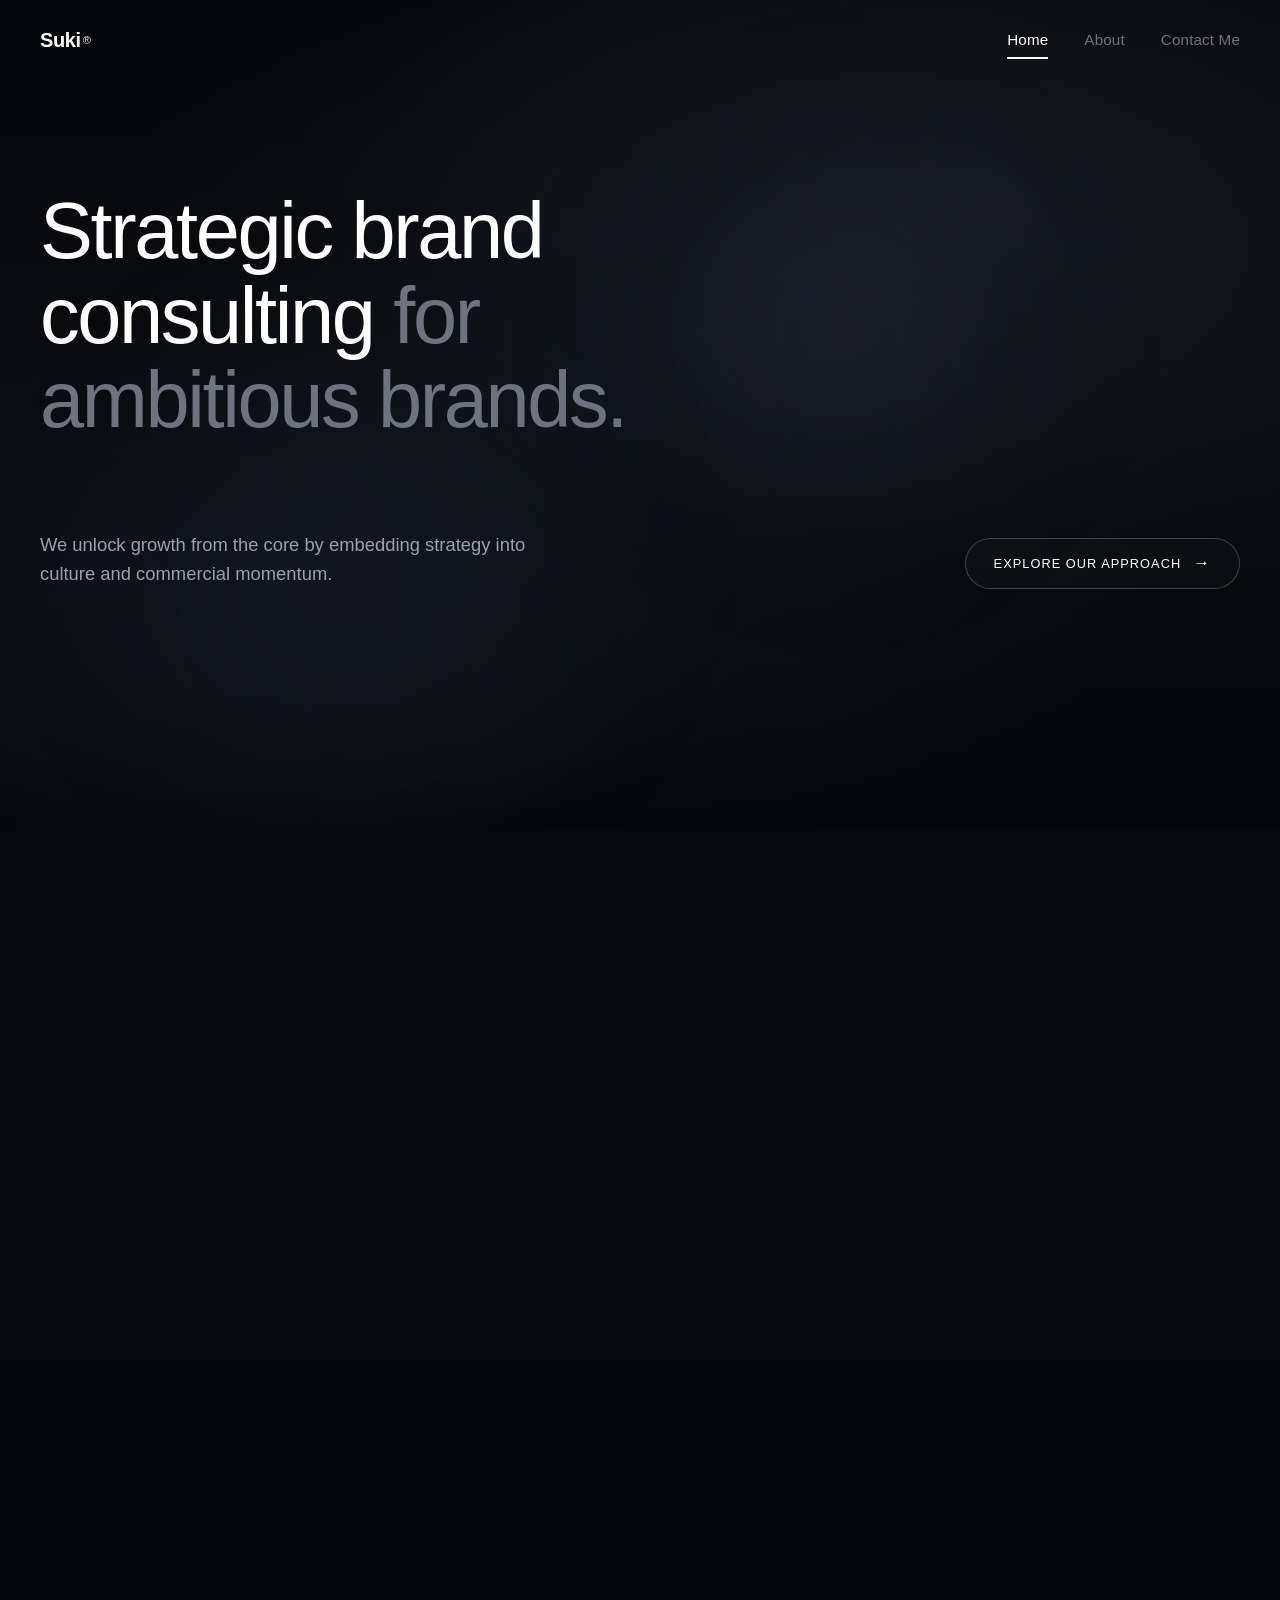
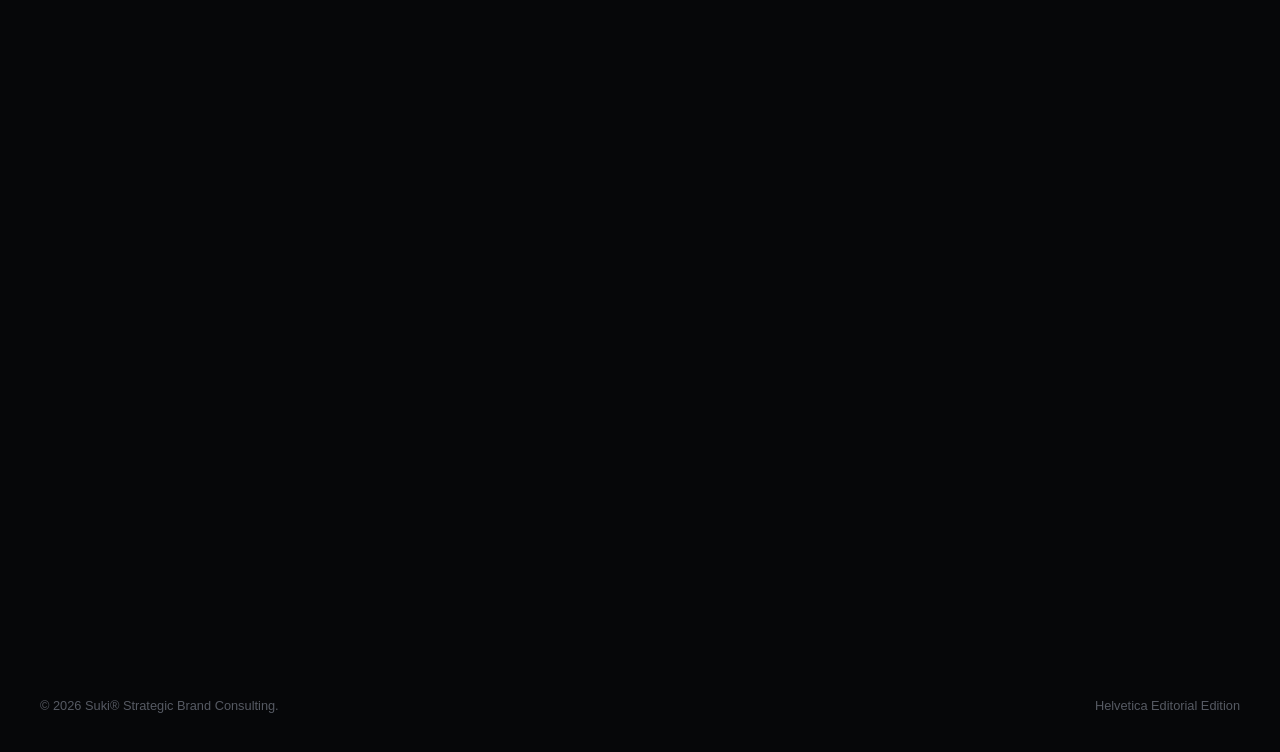
<file: foundations/index.html>
<!doctype html>
<html lang="en">
  <head>
    <meta charset="UTF-8" />
    <meta name="viewport" content="width=device-width, initial-scale=1.0" />
    <meta
      name="description"
      content="Strategic brand consulting and digital craft for ambitious brands."
    />
    <title>Suki® — Strategic Brand Consulting</title>
    <link rel="stylesheet" href="style.css" />
  </head>
  <body>
    <header class="header">
      <div class="container header-inner">
        <a href="#home" class="logo">Suki<sup>&reg;</sup></a>
        <nav class="navbar">
          <a href="#home" class="active">Home</a>
          <a href="#about">About</a>
          <a href="#contact">Contact Me</a>
        </nav>
      </div>
    </header>

    <main>
      <section class="home" id="home">
        <div class="liquid-backdrop" aria-hidden="true">
          <div class="liquid-glow liquid-glow--top"></div>
          <div class="liquid-glow liquid-glow--bottom"></div>
          <div class="liquid-ripple"></div>
        </div>

        <div class="container hero-container">
          <h1 class="hero-title">
            <span class="hero-line hero-line-1"><span class="text-white">Strategic brand</span></span><br />
            <span class="hero-line hero-line-2"><span class="text-white">consulting </span><span class="text-muted">for</span></span><br />
            <span class="hero-line hero-line-3"><span class="text-muted">ambitious brands.</span></span>
          </h1>

          <div class="hero-bottom-bar hero-fade-in">
            <p class="hero-desc">
              We unlock growth from the core by embedding strategy into culture and
              commercial momentum.
            </p>
            <div class="hero-cta">
              <a href="#about" class="btn-pill-outline">
                <span>EXPLORE OUR APPROACH</span>
                <span class="arrow">&rarr;</span>
              </a>
            </div>
          </div>
        </div>
      </section>

      <section class="about" id="about">
        <div class="container about-container">
          <p class="about-statement reveal-on-scroll">
            We believe that true brand strength lies not just in marketing. That strength
            resides in the very core of your business&mdash;driving decisions, shaping
            culture, and generating measurable commercial value.
          </p>
        </div>
      </section>

      <section class="contact" id="contact">
        <div class="container contact-container">
          <div class="contact-header reveal-on-scroll">
            <h2 class="contact-title">Contact Me.</h2>
            <p class="contact-subtitle">
              Our core disciplines are designed to build and sustain resilient brands.
              Let&rsquo;s discuss your next breakthrough.
            </p>
          </div>

          <div class="contact-cards">
            <article class="contact-card reveal-card" data-index="1">
              <span class="card-badge">01 //</span>
              <h3 class="card-heading">Brand Strategy</h3>
              <p class="card-text">
                Positioning, architecture, and narrative design to establish clear category leadership and deep market authority.
              </p>
              <div class="card-action">
                <a href="mailto:strategy@suki.design" class="card-link">
                  <span>strategy@suki.design</span>
                  <span class="link-arrow">&rarr;</span>
                </a>
              </div>
            </article>

            <article class="contact-card reveal-card" data-index="2">
              <span class="card-badge">02 //</span>
              <h3 class="card-heading">Culture &amp; Internal</h3>
              <p class="card-text">
                Aligning internal leadership and teams with external brand promises. Embedding strategic vision into operational reality.
              </p>
              <div class="card-action">
                <a href="mailto:culture@suki.design" class="card-link">
                  <span>culture@suki.design</span>
                  <span class="link-arrow">&rarr;</span>
                </a>
              </div>
            </article>

            <article class="contact-card reveal-card" data-index="3">
              <span class="card-badge">03 //</span>
              <h3 class="card-heading">Commercial Alignment</h3>
              <p class="card-text">
                Connecting brand equity directly with commercial performance, revenue velocity, and sustainable long-term scale.
              </p>
              <div class="card-action">
                <a href="mailto:growth@suki.design" class="card-link">
                  <span>growth@suki.design</span>
                  <span class="link-arrow">&rarr;</span>
                </a>
              </div>
            </article>
          </div>

          <div class="contact-footer-bar reveal-on-scroll">
            <div class="inquiry-info">
              <span class="status-indicator"></span>
              <span>Available for select advisory and brand partnerships worldwide.</span>
            </div>
            <a href="mailto:hello@suki.design" class="btn-pill-solid">
              <span>GET IN TOUCH</span>
              <span class="arrow">&rarr;</span>
            </a>
          </div>
        </div>
      </section>
    </main>

    <footer class="footer">
      <div class="container footer-inner">
        <span class="footer-copy">&copy; 2026 Suki&reg; Strategic Brand Consulting.</span>
        <div class="footer-meta">
          <span>Helvetica Editorial Edition</span>
        </div>
      </div>
    </footer>

    <script src="script.js"></script>
  </body>
</html>
</file>
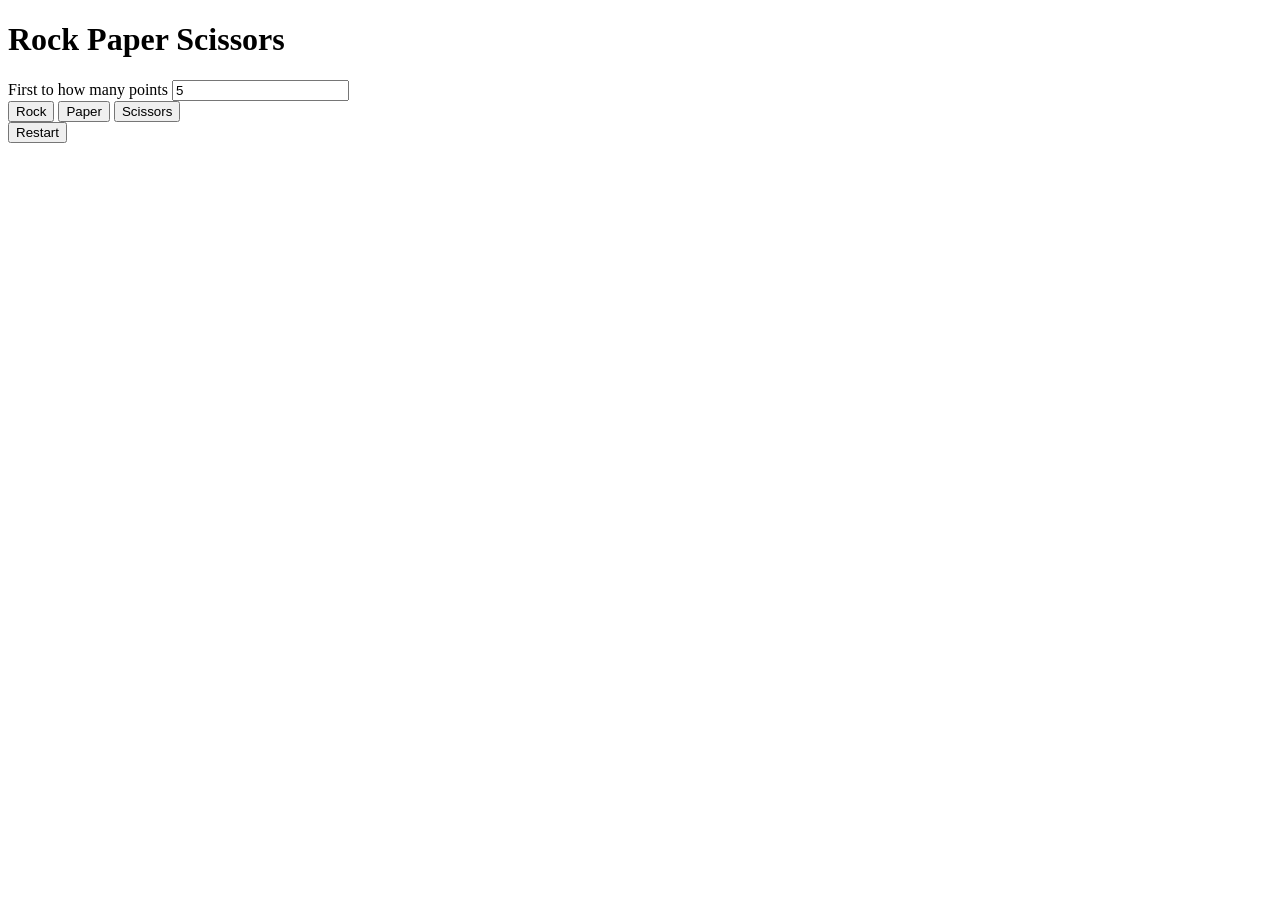
<file: foundations/rock-paper-scissors/index.html>
<!doctype html>
<html lang="en">
  <head>
    <meta charset="UTF-8" />
    <meta name="viewport" content="width=device-width, initial-scale=1.0" />
    <title>Rock Paper Scissors</title>
  </head>
  <body>
    <h1>Rock Paper Scissors</h1>

    <div id="setup">
      <label for="target">First to how many points</label>
      <input type="number" id="target" value="5" min="1" />
    </div>

    <div id="buttons">
      <button data-choice="rock">Rock</button>
      <button data-choice="Paper">Paper</button>
      <button data-choice="Scissors">Scissors</button>
    </div>

    <div id="reset-button">
      <button id="reset">Restart</button>
    </div>

    <div id="result"></div>
    <div id="scores"></div>
    <script src="script.js"></script>
  </body>
</html>
</file>
<file: foundations/style.css>
/**
 * ==============================================================================
 * SUKI® — DARK EDITORIAL BRAND PORTFOLIO STYLING ARCHITECTURE
 * ==============================================================================
 * Typography: Pure Helvetica Stack with high-contrast editorial hierarchy.
 * Color Palette: Deep Obsidian, Graphite, Crisp White & Muted Slate.
 * Sections: .home, .about, .contact (Seamless borderless flow, 24px padding-y).
 * Header: Transparent at top, dynamic dark frosted blur on scroll.
 * ==============================================================================
 */

/* ==============================================================================
   1. CSS VARIABLES (DESIGN TOKENS)
   ============================================================================== */
:root {
  /* Typography Tokens (Helvetica) */
  --font-family-base: 'Helvetica Neue', Helvetica, -apple-system, BlinkMacSystemFont, Arial, sans-serif;
  --font-weight-regular: 400;
  --font-weight-medium: 500;
  --font-weight-semibold: 600;
  --font-weight-bold: 700;

  --letter-spacing-hero: -0.03em;
  --letter-spacing-statement: -0.02em;
  --letter-spacing-caps: 0.08em;
  --letter-spacing-normal: 0em;

  --font-size-hero: clamp(2.75rem, 6.2vw, 5.25rem);
  --font-size-statement: clamp(1.6rem, 3.2vw, 2.65rem);
  --font-size-section-title: clamp(2rem, 4vw, 3.25rem);
  --font-size-card-title: 1.35rem;
  --font-size-body: 1.125rem;
  --font-size-small: 0.95rem;
  --font-size-meta: 0.8rem;

  --line-height-hero: 1.06;
  --line-height-statement: 1.3;
  --line-height-heading: 1.2;
  --line-height-body: 1.65;

  /* Color Tokens (Dark Editorial Palette) */
  --color-canvas-black: #060709;
  --color-canvas-deep: #08090c;
  --color-canvas-card: rgba(255, 255, 255, 0.025);
  --color-canvas-card-hover: rgba(255, 255, 255, 0.045);

  --color-text-white: #ffffff;
  --color-text-muted: #6f737d;
  --color-text-subtle: #565a63;
  --color-text-body: #9da1ab;

  --color-border-subtle: rgba(255, 255, 255, 0.07);
  --color-border-hover: rgba(255, 255, 255, 0.2);
  --color-border-pill: rgba(255, 255, 255, 0.22);

  /* Spacing & Layout */
  --container-max-width: 1440px;
  --section-padding-y: 160px;
  --section-padding-x: 40px;
  --grid-gap: 24px;

  /* Transition Curves */
  --transition-fast: 0.2s cubic-bezier(0.16, 1, 0.3, 1);
  --transition-smooth: 0.35s cubic-bezier(0.16, 1, 0.3, 1);
}

/* ==============================================================================
   2. RESET & BASE
   ============================================================================== */
*,
*::before,
*::after {
  margin: 0;
  padding: 0;
  box-sizing: border-box;
  -webkit-font-smoothing: antialiased;
  -moz-osx-font-smoothing: grayscale;
}

html {
  font-size: 16px;
  scroll-behavior: smooth;
  background-color: var(--color-canvas-black);
}

body {
  font-family: var(--font-family-base);
  background-color: var(--color-canvas-black);
  color: var(--color-text-white);
  line-height: var(--line-height-body);
  overflow-x: hidden;
}

a {
  color: inherit;
  text-decoration: none;
}

button {
  font-family: inherit;
  border: none;
  background: none;
  cursor: pointer;
}

.container {
  width: 100%;
  max-width: var(--container-max-width);
  margin-left: auto;
  margin-right: auto;
  padding-left: var(--section-padding-x);
  padding-right: var(--section-padding-x);
}

/* ==============================================================================
   3. HEADER & NAVBAR (DYNAMIC TRANSPARENT TO FROSTED SCROLL)
   ============================================================================== */
.header {
  position: fixed;
  top: 0;
  left: 0;
  width: 100%;
  z-index: 100;
  background: transparent;
  backdrop-filter: none;
  -webkit-backdrop-filter: none;
  border-bottom: 1px solid transparent;
  transition: background-color 0.3s ease, backdrop-filter 0.3s ease, -webkit-backdrop-filter 0.3s ease, border-color 0.3s ease;
  animation: headerEntrance 0.8s cubic-bezier(0.16, 1, 0.3, 1) forwards;
}

@keyframes headerEntrance {
  from {
    opacity: 0;
    transform: translateY(-14px);
  }
  to {
    opacity: 1;
    transform: translateY(0);
  }
}

/* Active class triggered on scroll */
.header.scrolled {
  background: rgba(6, 7, 9, 0.82);
  backdrop-filter: blur(20px);
  -webkit-backdrop-filter: blur(20px);
  border-bottom: 1px solid var(--color-border-subtle);
}

.header-inner {
  display: flex;
  justify-content: space-between;
  align-items: center;
  height: 80px;
}

.logo {
  font-size: 1.25rem;
  font-weight: var(--font-weight-semibold);
  letter-spacing: -0.02em;
  color: var(--color-text-white);
  display: inline-flex;
  align-items: center;
}

.logo sup {
  font-size: 0.7rem;
  margin-left: 2px;
  font-weight: var(--font-weight-regular);
}

.navbar {
  display: flex;
  align-items: center;
  gap: 36px;
}

.navbar a {
  font-size: var(--font-size-small);
  font-weight: var(--font-weight-medium);
  color: var(--color-text-muted);
  letter-spacing: 0.01em;
  transition: color var(--transition-fast);
  position: relative;
  padding: 6px 0;
}

.navbar a:hover,
.navbar a.active {
  color: var(--color-text-white);
}

.navbar a.active::after {
  content: '';
  position: absolute;
  bottom: 0;
  left: 0;
  width: 100%;
  height: 1.5px;
  background-color: var(--color-text-white);
}

/* ==============================================================================
   4. SECTION 1: HOME (HERO WITH AMBIENT DARK LIQUID BACKDROP)
   ============================================================================== */
.home {
  position: relative;
  min-height: 92vh;
  display: flex;
  align-items: center;
  padding-top: 110px;
  padding-bottom: var(--section-padding-y);
  background-color: var(--color-canvas-black);
  overflow: hidden;
}

/* Dark Liquid Wave Ambient Backdrop */
.liquid-backdrop {
  position: absolute;
  inset: 0;
  pointer-events: none;
  z-index: 0;
  background: 
    radial-gradient(ellipse 75% 65% at 75% 25%, rgba(45, 52, 68, 0.35) 0%, transparent 65%),
    radial-gradient(ellipse 65% 55% at 20% 75%, rgba(20, 24, 34, 0.7) 0%, transparent 60%),
    radial-gradient(circle at 50% 45%, rgba(30, 35, 46, 0.25) 0%, transparent 70%),
    linear-gradient(180deg, #060709 0%, #0a0c10 50%, #060709 100%);
}

.liquid-glow--top {
  position: absolute;
  top: 10%;
  right: 15%;
  width: 500px;
  height: 500px;
  background: radial-gradient(circle, rgba(58, 68, 88, 0.22) 0%, rgba(25, 30, 42, 0.05) 50%, transparent 75%);
  filter: blur(60px);
  border-radius: 50%;
  animation: liquidDriftTop 20s cubic-bezier(0.45, 0.05, 0.55, 0.95) infinite alternate;
  will-change: transform, opacity;
}

.liquid-glow--bottom {
  position: absolute;
  bottom: 5%;
  left: 5%;
  width: 600px;
  height: 450px;
  background: radial-gradient(circle, rgba(32, 38, 50, 0.3) 0%, transparent 70%);
  filter: blur(80px);
  border-radius: 50%;
  animation: liquidDriftBottom 24s cubic-bezier(0.45, 0.05, 0.55, 0.95) infinite alternate;
  will-change: transform, opacity;
}

@keyframes liquidDriftTop {
  0% {
    transform: translate(0, 0) scale(1);
    opacity: 0.8;
  }
  50% {
    transform: translate(-30px, 20px) scale(1.08);
    opacity: 1;
  }
  100% {
    transform: translate(25px, -15px) scale(0.96);
    opacity: 0.85;
  }
}

@keyframes liquidDriftBottom {
  0% {
    transform: translate(0, 0) scale(1);
    opacity: 0.7;
  }
  50% {
    transform: translate(35px, -25px) scale(1.1);
    opacity: 0.95;
  }
  100% {
    transform: translate(-20px, 15px) scale(0.95);
    opacity: 0.75;
  }
}

.liquid-ripple {
  position: absolute;
  inset: 0;
  background-image: 
    radial-gradient(2px 2px at 40px 60px, rgba(255, 255, 255, 0.02), transparent),
    radial-gradient(2px 2px at 150px 180px, rgba(255, 255, 255, 0.03), transparent);
  background-size: 200px 200px;
  opacity: 0.6;
}

.hero-container {
  position: relative;
  z-index: 2;
  display: flex;
  flex-direction: column;
  justify-content: space-between;
  width: 100%;
}

/* Hero Title with dramatic white vs muted gray contrast */
.hero-title {
  font-size: var(--font-size-hero);
  font-weight: var(--font-weight-regular);
  letter-spacing: var(--letter-spacing-hero);
  line-height: var(--line-height-hero);
  max-width: 1100px;
  margin-bottom: 64px;
}

.hero-title .text-white {
  color: var(--color-text-white);
  font-weight: var(--font-weight-regular);
}

.hero-title .text-muted {
  color: var(--color-text-muted);
  font-weight: var(--font-weight-regular);
}

/* Hero Editorial Stagger Entrance (Re-triggerable on scroll) */
.hero-line {
  display: inline-block;
  opacity: 0;
  transform: translateY(32px);
  transition: opacity 1.15s cubic-bezier(0.16, 1, 0.3, 1), transform 1.15s cubic-bezier(0.16, 1, 0.3, 1);
  will-change: transform, opacity;
}

.hero-fade-in {
  opacity: 0;
  transform: translateY(24px);
  transition: opacity 1.15s cubic-bezier(0.16, 1, 0.3, 1), transform 1.15s cubic-bezier(0.16, 1, 0.3, 1);
  will-change: transform, opacity;
}

.hero-container.is-revealed .hero-line {
  opacity: 1;
  transform: translateY(0);
}

.hero-container.is-revealed .hero-line-1 {
  transition-delay: 0.25s;
}

.hero-container.is-revealed .hero-line-2 {
  transition-delay: 0.55s;
}

.hero-container.is-revealed .hero-line-3 {
  transition-delay: 0.85s;
}

.hero-container.is-revealed .hero-fade-in {
  opacity: 1;
  transform: translateY(0);
  transition-delay: 1.2s;
}

/* Instant reset when exiting viewport so replay triggers cleanly */
.hero-container:not(.is-revealed) .hero-line,
.hero-container:not(.is-revealed) .hero-fade-in {
  transition-delay: 0s;
  transition-duration: 0.25s;
}

/* Hero Bottom Bar without outline divider */
.hero-bottom-bar {
  display: flex;
  justify-content: space-between;
  align-items: flex-end;
  gap: 40px;
  padding-top: 24px;
  border-top: none;
  flex-wrap: wrap;
}

.hero-desc {
  max-width: 520px;
  font-size: 1.15rem;
  line-height: 1.6;
  color: var(--color-text-body);
}

.hero-cta {
  display: flex;
  align-items: center;
}

/* Pill Outline Button */
.btn-pill-outline {
  display: inline-flex;
  align-items: center;
  gap: 12px;
  padding: 14px 28px;
  border-radius: 99px;
  border: 1px solid var(--color-border-pill);
  background: rgba(255, 255, 255, 0.02);
  color: var(--color-text-white);
  font-size: var(--font-size-meta);
  font-weight: var(--font-weight-medium);
  letter-spacing: var(--letter-spacing-caps);
  text-transform: uppercase;
  transition: all var(--transition-fast);
  white-space: nowrap;
}

.btn-pill-outline .arrow {
  font-size: 1.05rem;
  line-height: 1;
  transition: transform var(--transition-fast);
}

.btn-pill-outline:hover {
  background: rgba(255, 255, 255, 0.08);
  border-color: rgba(255, 255, 255, 0.45);
  transform: translateY(-2px);
}

.btn-pill-outline:hover .arrow {
  transform: translateX(4px);
}

/* ==============================================================================
   5. SECTION 2: ABOUT (SEAMLESS EDITORIAL STATEMENT)
   ============================================================================== */
.about {
  position: relative;
  background-color: var(--color-canvas-deep);
  border-top: none;
  border-bottom: none;
  padding-top: var(--section-padding-y);
  padding-bottom: var(--section-padding-y);
}

.about-container {
  max-width: 1040px;
}

.about-statement {
  font-size: var(--font-size-statement);
  font-weight: var(--font-weight-regular);
  letter-spacing: var(--letter-spacing-statement);
  line-height: var(--line-height-statement);
  color: var(--color-text-white);
}

/* ==============================================================================
   6. SECTION 3: CONTACT ME (DISCIPLINES & TOUCHPOINTS CARDS)
   ============================================================================== */
.contact {
  position: relative;
  background-color: var(--color-canvas-black);
  border-top: none;
  padding-top: var(--section-padding-y);
  padding-bottom: var(--section-padding-y);
}

.contact-container {
  display: flex;
  flex-direction: column;
}

.contact-header {
  display: flex;
  justify-content: space-between;
  align-items: flex-start;
  margin-bottom: 56px;
  gap: 32px;
  flex-wrap: wrap;
}

.contact-title {
  font-size: var(--font-size-section-title);
  font-weight: var(--font-weight-regular);
  letter-spacing: var(--letter-spacing-statement);
  color: var(--color-text-white);
  line-height: 1;
}

.contact-subtitle {
  max-width: 500px;
  font-size: 1.15rem;
  line-height: 1.6;
  color: var(--color-text-body);
}

/* 3 Minimalist Cards */
.contact-cards {
  display: grid;
  grid-template-columns: repeat(3, 1fr);
  gap: var(--grid-gap);
  margin-bottom: 48px;
}

.contact-card {
  position: relative;
  background: var(--color-canvas-card);
  border: 1px solid var(--color-border-subtle);
  border-radius: 16px;
  padding: 38px 32px;
  display: flex;
  flex-direction: column;
  justify-content: space-between;
  min-height: 320px;
  overflow: hidden;
  transition: transform var(--transition-smooth), border-color var(--transition-smooth), background-color var(--transition-smooth);
}

/* Subtle Cursor Spotlight on Card */
.contact-card::before {
  content: '';
  position: absolute;
  top: var(--spotlight-y, -250px);
  left: var(--spotlight-x, -250px);
  width: 320px;
  height: 320px;
  background: radial-gradient(circle, rgba(255, 255, 255, 0.08) 0%, transparent 70%);
  transform: translate(-50%, -50%);
  border-radius: 50%;
  pointer-events: none;
  opacity: 0;
  transition: opacity 0.4s ease;
}

.contact-card:hover::before {
  opacity: 1;
}

.contact-card:hover {
  background: var(--color-canvas-card-hover);
  border-color: var(--color-border-hover);
  transform: translateY(-4px);
}

.card-badge {
  font-size: var(--font-size-meta);
  font-weight: var(--font-weight-medium);
  letter-spacing: var(--letter-spacing-caps);
  color: var(--color-text-subtle);
  margin-bottom: 28px;
  display: block;
}

.card-heading {
  font-size: var(--font-size-card-title);
  font-weight: var(--font-weight-medium);
  color: var(--color-text-white);
  letter-spacing: -0.015em;
  margin-bottom: 14px;
}

.card-text {
  font-size: 1.05rem;
  line-height: 1.65;
  color: var(--color-text-body);
  margin-bottom: 28px;
}

.card-action {
  margin-top: auto;
}

.card-link {
  display: inline-flex;
  align-items: center;
  gap: 8px;
  font-size: 0.95rem;
  color: var(--color-text-muted);
  transition: color var(--transition-fast);
}

.card-link .link-arrow {
  transition: transform var(--transition-fast);
}

.contact-card:hover .card-link {
  color: var(--color-text-white);
}

.contact-card:hover .link-arrow {
  transform: translateX(4px);
}

/* Contact Footer Bar */
.contact-footer-bar {
  display: flex;
  justify-content: space-between;
  align-items: center;
  padding: 28px 32px;
  border-radius: 16px;
  border: 1px solid var(--color-border-subtle);
  background: rgba(255, 255, 255, 0.015);
  gap: 24px;
  flex-wrap: wrap;
}

.inquiry-info {
  display: flex;
  align-items: center;
  gap: 12px;
  font-size: 1.05rem;
  color: var(--color-text-body);
}

.status-indicator {
  width: 8px;
  height: 8px;
  border-radius: 50%;
  background-color: #10b981;
  box-shadow: 0 0 10px rgba(16, 185, 129, 0.6);
  flex-shrink: 0;
  position: relative;
}

.status-indicator::after {
  content: '';
  position: absolute;
  inset: -3px;
  border-radius: 50%;
  border: 1.5px solid rgba(16, 185, 129, 0.75);
  animation: pulseRipple 2.6s cubic-bezier(0.16, 1, 0.3, 1) infinite;
}

@keyframes pulseRipple {
  0% {
    transform: scale(0.8);
    opacity: 0.9;
  }
  65% {
    transform: scale(2.2);
    opacity: 0;
  }
  100% {
    transform: scale(2.2);
    opacity: 0;
  }
}

/* Solid White Pill CTA */
.btn-pill-solid {
  display: inline-flex;
  align-items: center;
  gap: 12px;
  padding: 14px 28px;
  border-radius: 99px;
  background-color: var(--color-text-white);
  color: var(--color-canvas-black);
  font-size: var(--font-size-meta);
  font-weight: var(--font-weight-semibold);
  letter-spacing: var(--letter-spacing-caps);
  text-transform: uppercase;
  transition: all var(--transition-fast);
  white-space: nowrap;
}

.btn-pill-solid:hover {
  background-color: #e5e7eb;
  transform: translateY(-2px);
  box-shadow: 0 8px 24px rgba(255, 255, 255, 0.15);
}

.btn-pill-solid .arrow {
  font-size: 1.05rem;
  line-height: 1;
  transition: transform var(--transition-fast);
}

.btn-pill-solid:hover .arrow {
  transform: translateX(4px);
}

/* ==============================================================================
   7. FOOTER (SEAMLESS BORDERLESS)
   ============================================================================== */
.footer {
  border-top: none;
  padding: 24px 0 36px 0;
  background-color: var(--color-canvas-black);
}

.footer-inner {
  display: flex;
  justify-content: space-between;
  align-items: center;
  font-size: var(--font-size-meta);
  color: var(--color-text-subtle);
  flex-wrap: wrap;
  gap: 16px;
}

/* ==============================================================================
   8. RESPONSIVE BREAKPOINTS
   ============================================================================== */
@media (max-width: 1024px) {
  :root {
    --section-padding-x: 20px;
  }

  .contact-cards {
    grid-template-columns: 1fr;
  }

  .contact-card {
    min-height: auto;
  }
}

@media (max-width: 768px) {
  :root {
    --section-padding-x: 16px;
  }

  .header-inner {
    height: 70px;
  }

  .navbar {
    gap: 20px;
  }

  .navbar a {
    font-size: 0.85rem;
  }

  .hero-title {
    margin-bottom: 40px;
  }

  .hero-bottom-bar {
    flex-direction: column;
    align-items: flex-start;
    gap: 24px;
  }

  .about-statement {
    font-size: 1.45rem;
  }

  .contact-header {
    flex-direction: column;
    gap: 16px;
  }

  .contact-footer-bar {
    flex-direction: column;
    align-items: flex-start;
  }
}

/* ==============================================================================
   9. SCROLL REVEAL & INTERSECTION OBSERVER ANIMATIONS (REPLAY ON SCROLL)
   ============================================================================== */
.reveal-on-scroll {
  opacity: 0;
  transform: translateY(34px);
  transition: opacity 1.1s cubic-bezier(0.16, 1, 0.3, 1), transform 1.1s cubic-bezier(0.16, 1, 0.3, 1);
  will-change: opacity, transform;
}

.reveal-on-scroll.is-revealed {
  opacity: 1;
  transform: translateY(0);
  transition-delay: 0.18s;
}

.reveal-card {
  opacity: 0;
  transform: translateY(38px);
  transition: opacity 1.05s cubic-bezier(0.16, 1, 0.3, 1), 
              transform 1.05s cubic-bezier(0.16, 1, 0.3, 1), 
              background-color var(--transition-smooth), 
              border-color var(--transition-smooth);
  will-change: opacity, transform;
}

.reveal-card.is-revealed {
  opacity: 1;
  transform: translateY(0);
}

.reveal-card[data-index="1"].is-revealed {
  transition-delay: 0.2s;
}

.reveal-card[data-index="2"].is-revealed {
  transition-delay: 0.45s;
}

.reveal-card[data-index="3"].is-revealed {
  transition-delay: 0.7s;
}

/* Fast reset when scrolled out of viewport so replay triggers immediately */
.reveal-on-scroll:not(.is-revealed),
.reveal-card:not(.is-revealed) {
  transition-delay: 0s;
  transition-duration: 0.3s;
}

/* ==============================================================================
   10. ACCESSIBILITY: PREFERS REDUCED MOTION
   ============================================================================== */
@media (prefers-reduced-motion: reduce) {
  *,
  *::before,
  *::after {
    animation-duration: 0.001s !important;
    animation-iteration-count: 1 !important;
    transition-duration: 0.001s !important;
    scroll-behavior: auto !important;
  }

  .reveal-on-scroll,
  .reveal-card,
  .hero-line,
  .hero-fade-in,
  .header {
    opacity: 1 !important;
    transform: none !important;
    animation: none !important;
  }

  .liquid-glow--top,
  .liquid-glow--bottom,
  .status-indicator::after {
    animation: none !important;
  }
}
</file>
